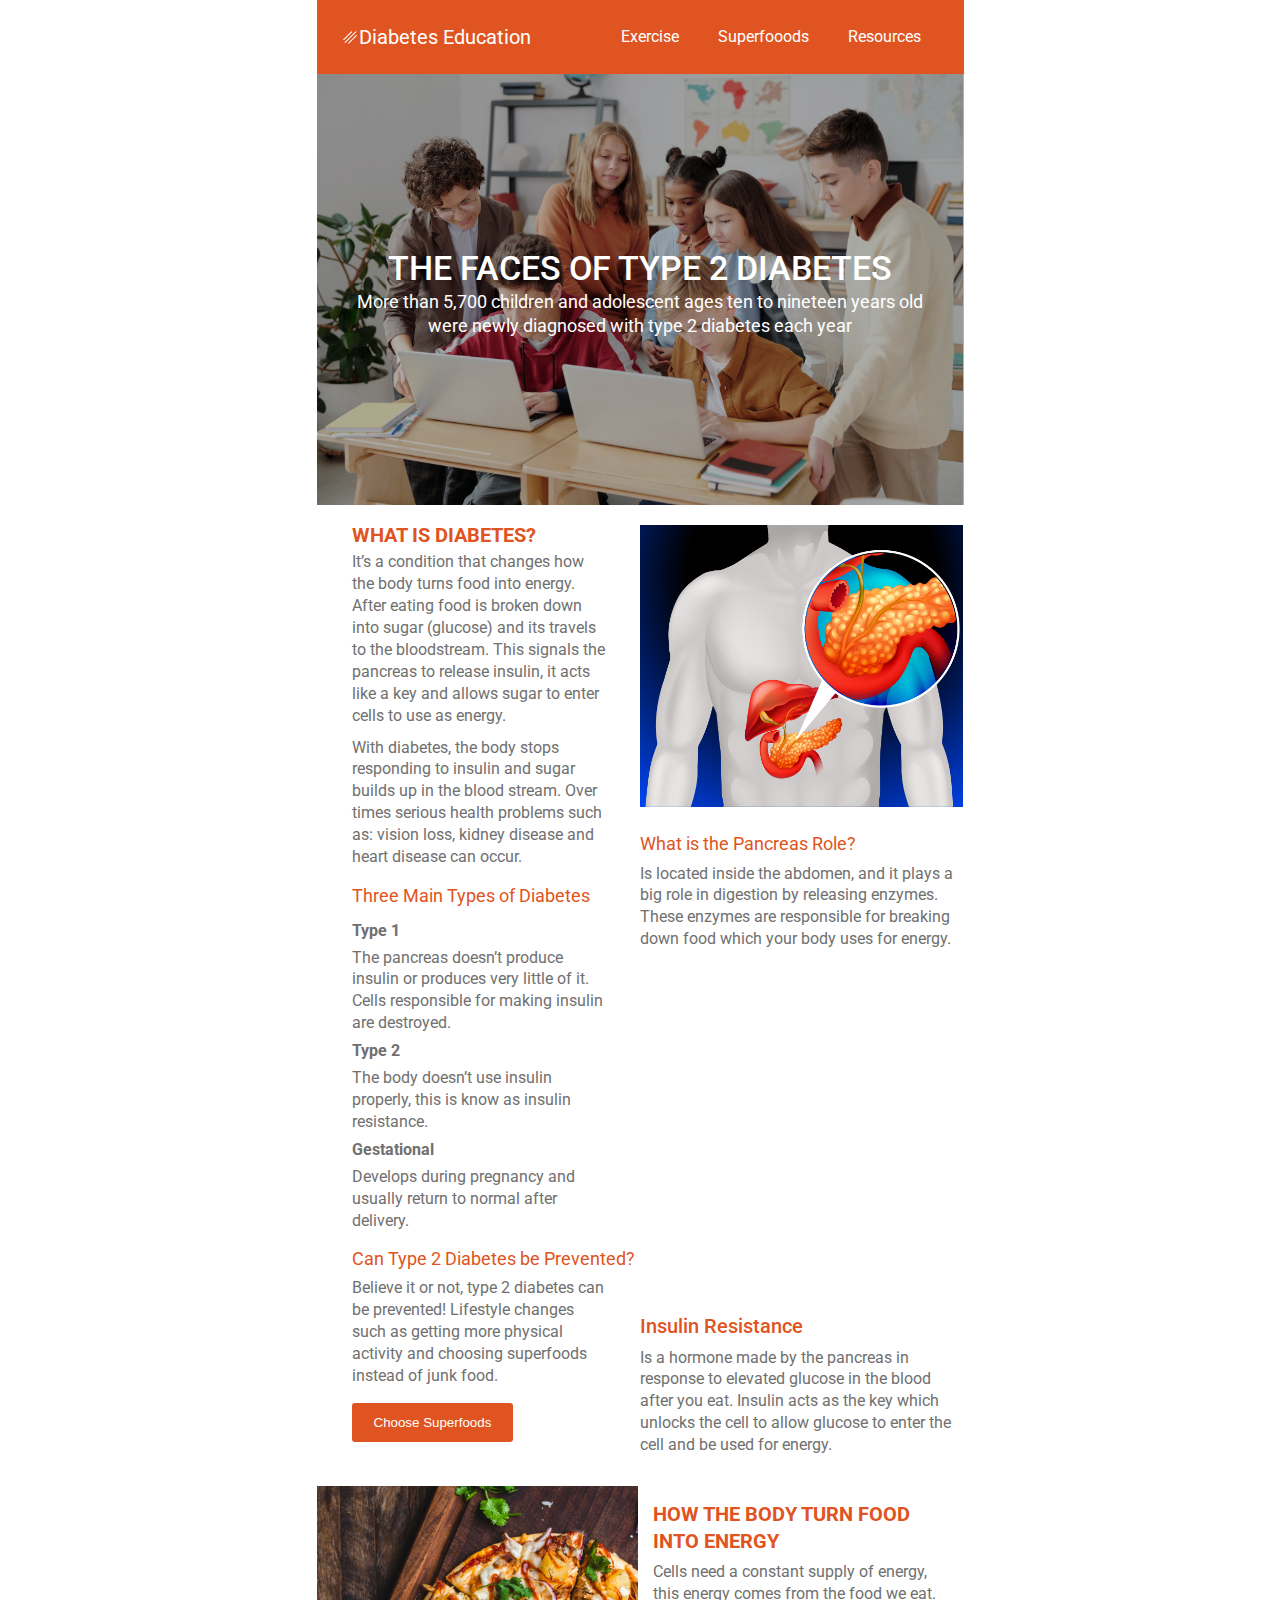
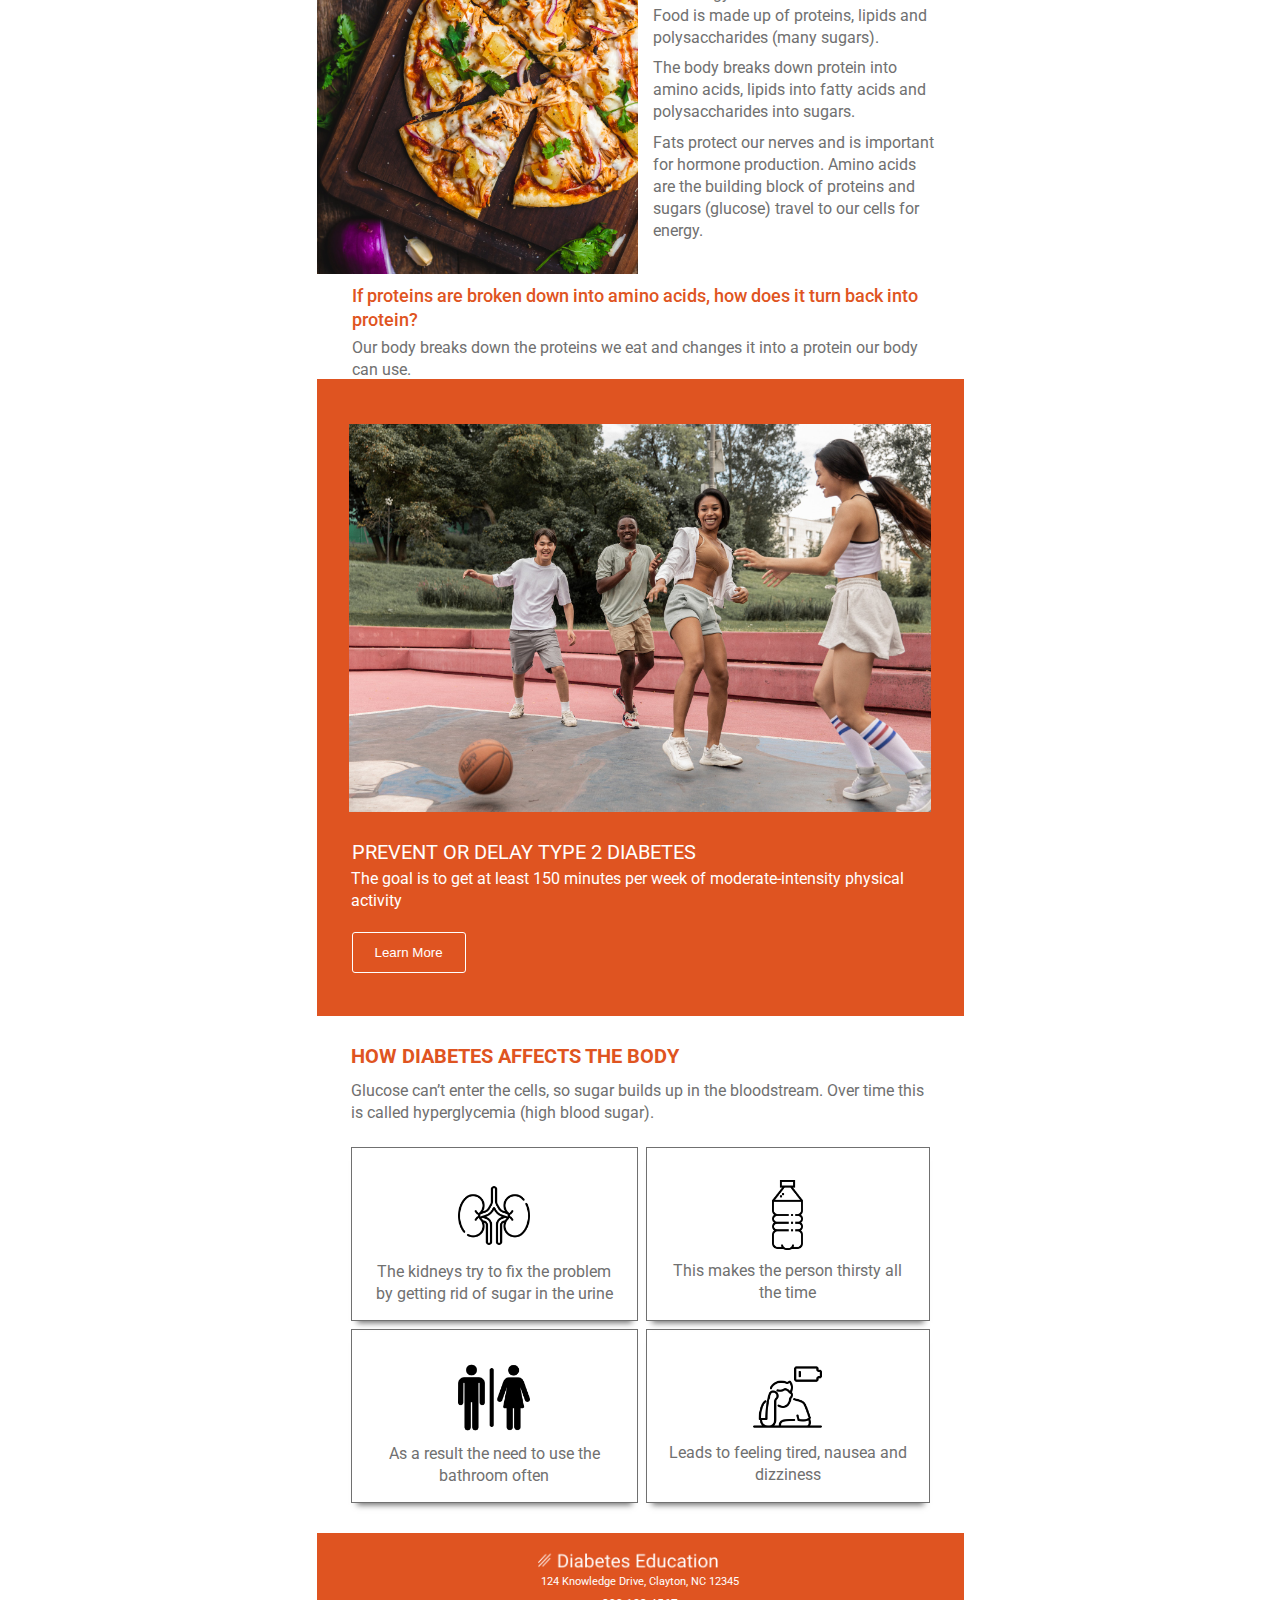
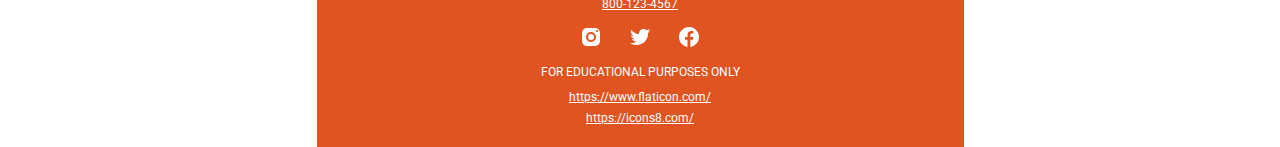
<file: index.html>
<!DOCTYPE html>
<html lang="en">

<head>
    <meta charset="UTF-8">
    <meta http-equiv="X-UA-Compatible" content="IE=edge">
    <meta name="viewport" content="width=device-width, initial-scale=1.0">
    <title>Diabetes Education</title>
    <link rel="preconnect" href="https://fonts.googleapis.com">
    <link rel="preconnect" href="https://fonts.gstatic.com" crossorigin>
    <link href="https://fonts.googleapis.com/css2?family=Roboto:wght@400;500;700&display=swap" rel="stylesheet">

    <link rel="stylesheet" href="style.css">
</head>

<body>
    <a href="#main" id="skipToMainContent">Skip to main content link</a>
    <div id="wrapper">
        <header>
            <div id="brandWrapper">
                <span class="logoShape"></span>
                <a id="logo" href="index.html">Diabetes Education</a>
            </div>


            <input type="checkbox" name="checkbox" id="checkbox">
            <nav>
                <ul>
                    <li><a href="exercise.html">Exercise</a></li>
                    <li><a href="superfoods.html">Superfooods</a></li>
                    <li><a href="resources.html">Resources</a></li>
                </ul>
            </nav>


            <div id="hamburgerWrapper">
                <span class="hamburger"></span>
            </div>
        </header>

        <main id="main">
            <div class="overlay"></div>
            <h1>The faces of type 2 diabetes</h1>
            <p>More than 5,700 children and adolescent ages ten to nineteen years old were newly diagnosed with type 2
                diabetes
                each year</p>

            <picture>
                <source media="(min-width: 631px)" srcset="images/pexels-max-fischer-large.jpg">
                <source media="(min-width: 410px)" srcset="images/pexels-max-fischer-small.jpg">
                <img src="images/pexels-max-fischer-small.jpg" alt="">
            </picture>


        </main>

        <section id="whatIsDiabetes">
            <h2>What is Diabetes?</h2>
            <p>It’s a condition that changes how the body turns food into energy. After eating food is broken down into
                sugar (glucose) and its travels to the bloodstream. This signals the pancreas to release insulin, it
                acts
                like a key and allows sugar to enter cells to use as energy. </p>
            <p>With diabetes, the body stops responding to insulin and sugar builds up in the blood stream. Over times
                serious health problems such as: vision loss, kidney disease and heart disease can occur.</p>

            <h3>Three Main Types of Diabetes</h3>
            <h4>Type 1</h4>
            <p>The pancreas doesn’t produce insulin or produces very little of it. Cells responsible for making insulin
                are
                destroyed.</p>

            <h4>Type 2</h4>
            <p>The body doesn’t use insulin properly, this is know as insulin resistance.</p>

            <h4>Gestational</h4>
            <p>Develops during pregnancy and usually return to normal after delivery.</p>

            <h3>Can Type 2 Diabetes be Prevented?</h3>
            <p>Believe it or not, type 2 diabetes can be prevented! Lifestyle changes such as getting more physical
                activity and choosing superfoods instead of junk food.</p>
            <button>Choose Superfoods</button>

        </section>

        <section id="foodIntoEnergy">
            <img src="images/chad-montano-MqT0asuoIcU-unsplash.jpg" alt="">
            <div>
                <h3>How the Body Turn Food Into Energy</h3>
                <p>Cells need a constant supply of energy, this energy comes from the food we eat. Food is made up of
                    proteins,
                    lipids and polysaccharides (many sugars). </p>
                <p>The body breaks down protein into amino acids, lipids into fatty acids and polysaccharides into
                    sugars.</p>
                <p>
                    Fats
                    protect our nerves and is important for hormone production. Amino acids are the building block of
                    proteins
                    and sugars (glucose) travel to our cells for energy.
                </p>
            </div>
            <div id="brokenDownProteins">
                <h4>If proteins are broken down into amino acids, how does it turn back into protein?</h4>
                <p>Our body breaks down the proteins we eat and changes it into a protein our body can use. </p>
            </div>
        </section>

        <section id="pancreas">
            <img src="images/5361142_33169.jpg" alt="">
            <h3>What is the Pancreas Role?</h3>
            <p>Is located inside the abdomen, and it plays a big role in digestion by releasing enzymes. These enzymes
                are
                responsible for breaking down food which your body uses for energy.</p>
        </section>

        <section id="insulinResistance">
            <div>
                <iframe width="560" height="315" src="https://www.youtube.com/embed/PKb5n8V8dro"
                    title="YouTube video player"
                    allow="accelerometer; autoplay; clipboard-write; encrypted-media; gyroscope; picture-in-picture; web-share"
                    allowfullscreen></iframe>
            </div>
            <h3>Insulin Resistance</h3>
            <p>Is a hormone made by the pancreas in response to elevated glucose in the blood after you eat. Insulin
                acts as
                the key which unlocks the cell to allow glucose to enter the cell and be used for energy. </p>
        </section>

        <section id="effectsOfDiabetes">

            <h2>How Diabetes affects the body</h2>
            <p>Glucose can’t enter the cells, so sugar builds up in the bloodstream. Over time this is called
                hyperglycemia
                (high blood sugar).</p>

            <div class="icon kidney">
                <img src="images/kidneys.png" alt="">

                <p>The kidneys try to fix the problem by getting rid of sugar in the urine </p>
            </div>
            <div class="icon thirsty">
                <img src="images/water.png" alt="">
                <p>This makes the person thirsty all the time</p>
            </div>
            <div class="icon bathroomFrequency">
                <img src="images/toilet.png" alt="">
                <p>As a result the need to use the bathroom often </p>
            </div>
            <div class="icon feelingTired">
                <img src="images/fatigue.png" alt="">
                <p>Leads to feeling tired, nausea and dizziness </p>
            </div>
        </section>

        <section id="preventDiabetes">
            <img src="images/pexels-monstera-5384617.jpg" alt="">
            <h2>Prevent or delay type 2 diabetes</h2>
            <p>The goal is to get at least 150 minutes per week of moderate-intensity physical activity</p>
            <button>Learn More</button>
        </section>

        <footer>
            <img id="logoComponent" src="images/DiabetesEducationLogo.png" alt="">
            <address>
                124 Knowledge Drive, Clayton, NC 12345
            </address>
            <a id="contactUs" href="tel:800-123-4567">800-123-4567</a>
            <div id="socialMedia">
                <img class="social" src="images/icons8-instagram.svg" alt="">
                <img class="social" src="images/icons8-twitter.svg" alt="">
                <img class="social" src="images/icons8-facebook.svg" alt="">
            </div>
            <p class="eduPurposeOnly">For educational purposes only </p>
            <div>
                <a class="iconCredits" href="https://www.flaticon.com/">https://www.flaticon.com/</a>
                <a class="iconCredits" href="https://icons8.com/">https://icons8.com/</a>
            </div>
        </footer>
    </div>

</body>

</html>
</file>
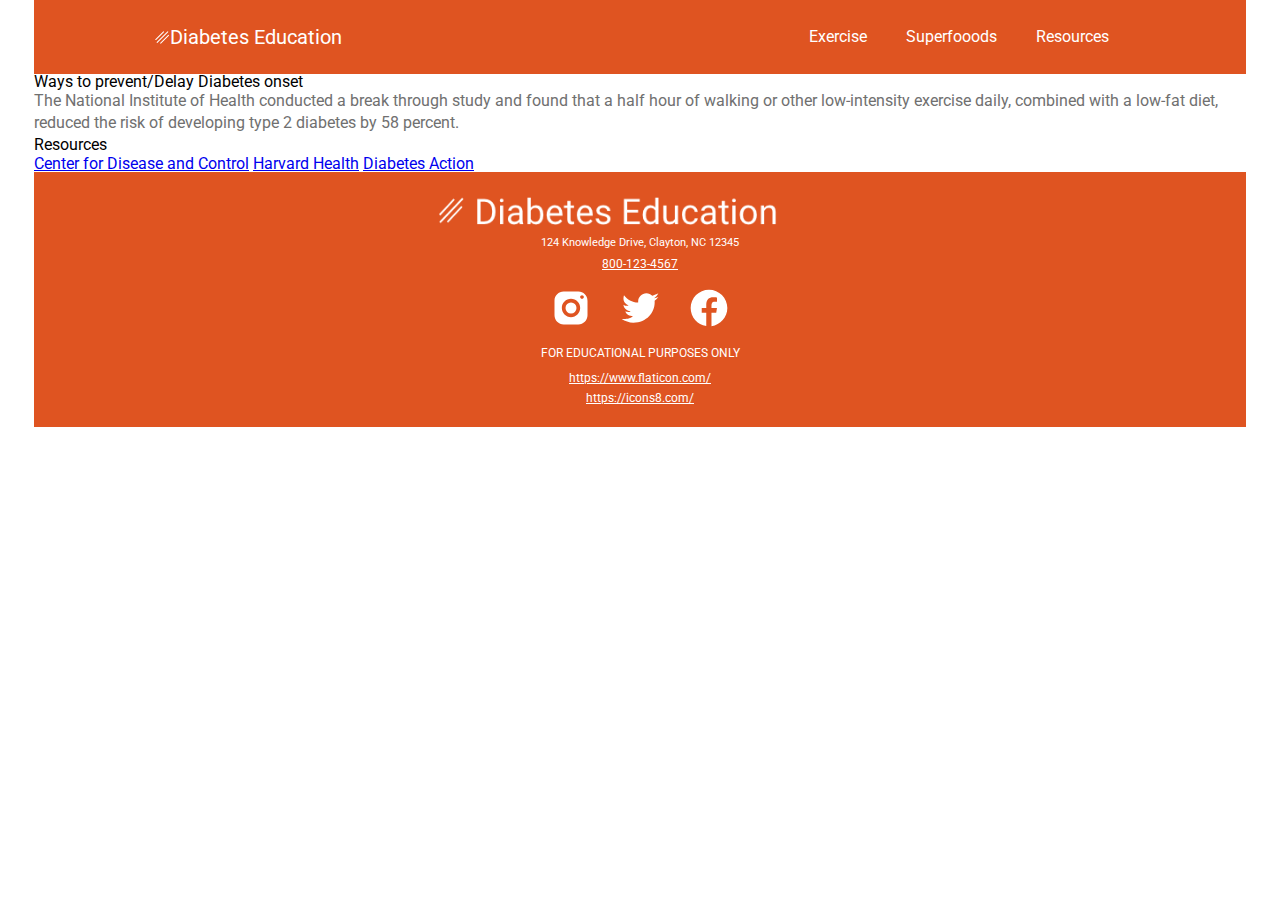
<file: exercise.html>
<!DOCTYPE html>
<html lang="en">

<head>
    <meta charset="UTF-8">
    <meta http-equiv="X-UA-Compatible" content="IE=edge">
    <meta name="viewport" content="width=device-width, initial-scale=1.0">
    <title>Diabetes Education</title>
    <link rel="preconnect" href="https://fonts.googleapis.com">
    <link rel="preconnect" href="https://fonts.gstatic.com" crossorigin>
    <link href="https://fonts.googleapis.com/css2?family=Roboto:wght@400;500;700&display=swap" rel="stylesheet">

    <link rel="stylesheet" href="style.css">
</head>

<body>
    <a href="#main" id="skipToMainContent">Skip to main content link</a>
    <div id="exerciseContainer">
        <header>
            <div id="brandWrapper">
                <span class="logoShape"></span>
                <a id="logo" href="index.html">Diabetes Education</a>
            </div>

            <input type="checkbox" name="checkbox" id="checkbox">

            <nav>
                <ul>
                    <li><a href="exercise.html">Exercise</a></li>
                    <li><a href="superfoods.html">Superfooods</a></li>
                    <li><a href="exercise.html">Resources</a></li>
                </ul>
            </nav>

            <div id="hamburgerWrapper">
                <span class="hamburger"></span>
            </div>
        </header>

        <section>
            <h2>Ways to prevent/Delay Diabetes onset</h2>
            <p>The National Institute of Health conducted a break through study and found that a half hour of walking or
                other low-intensity exercise daily, combined with a low-fat diet, reduced the risk of developing type 2
                diabetes by 58 percent.</p>

        </section>
        <section>
            <h3>Resources</h3>
            <a href="https://www.cdc.gov/diabetes/managing/active.html">Center for Disease and Control</a>
            <a href="https://www.health.harvard.edu/staying-healthy/the-importance-of-exercise-when-you-have-diabetes">Harvard
                Health</a>
            <a href="https://diabetesaction.org/article-exercise">Diabetes Action</a>
        </section>




        <footer>
            <img id="logoComponent" src="images/DiabetesEducationLogo.png" alt="">
            <address>
                124 Knowledge Drive, Clayton, NC 12345
            </address>
            <a id="contactUs" href="tel:800-123-4567">800-123-4567</a>
            <div id="socialMedia">
                <img class="social" src="images/icons8-instagram.svg" alt="">
                <img class="social" src="images/icons8-twitter.svg" alt="">
                <img class="social" src="images/icons8-facebook.svg" alt="">
            </div>
            <p class="eduPurposeOnly">For educational purposes only </p>
            <div>
                <a class="iconCredits" href="https://www.flaticon.com/">https://www.flaticon.com/</a>
                <a class="iconCredits" href="https://icons8.com/">https://icons8.com/</a>
            </div>
        </footer>
    </div>

</body>

</html>
</file>
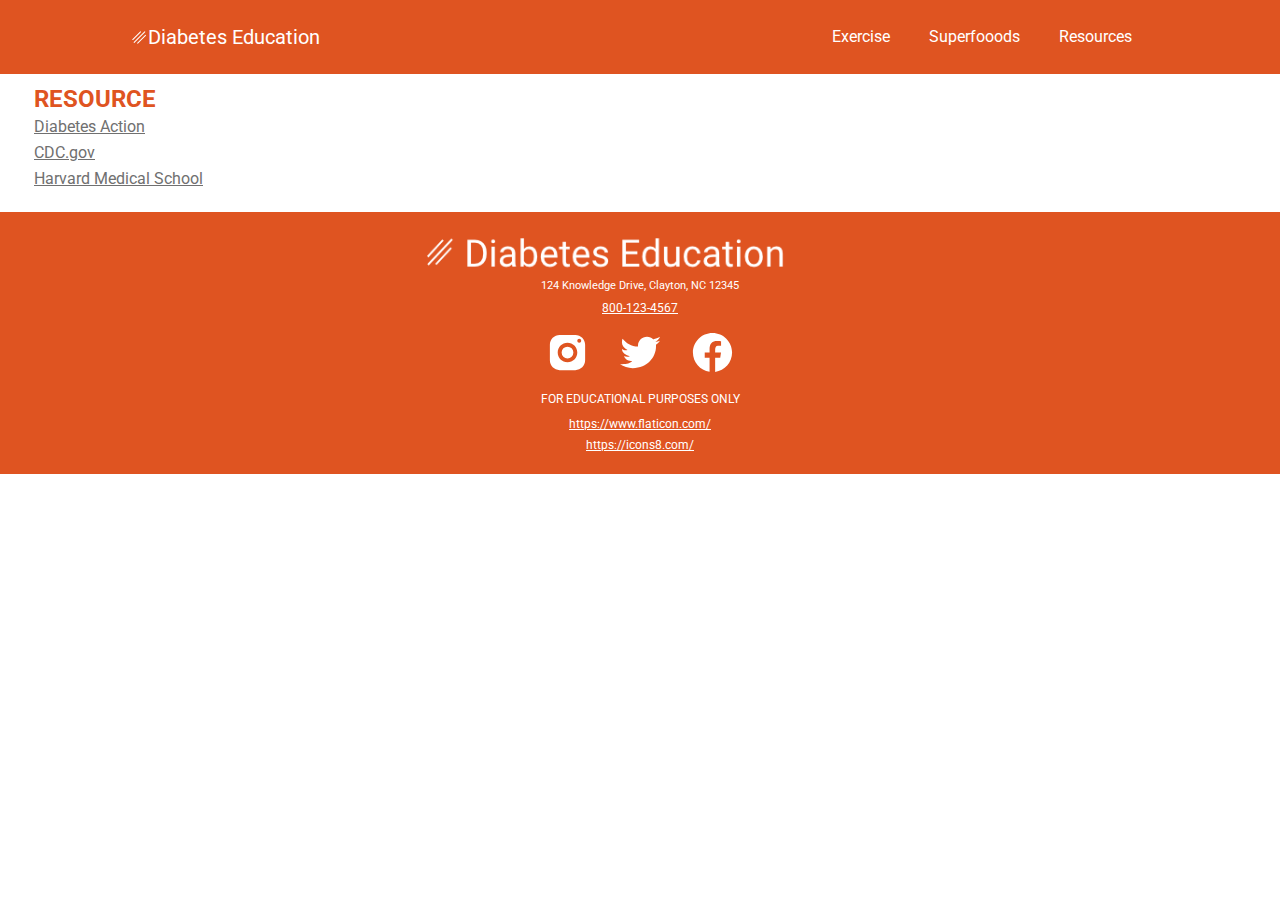
<file: resources.html>
<!DOCTYPE html>
<html lang="en">

<head>
    <meta charset="UTF-8">
    <meta http-equiv="X-UA-Compatible" content="IE=edge">
    <meta name="viewport" content="width=device-width, initial-scale=1.0">
    <title>Diabetes Education</title>
    <link rel="preconnect" href="https://fonts.googleapis.com">
    <link rel="preconnect" href="https://fonts.gstatic.com" crossorigin>
    <link href="https://fonts.googleapis.com/css2?family=Roboto:wght@400;500;700&display=swap" rel="stylesheet">

    <link rel="stylesheet" href="style.css">
</head>

<body>
    <a href="#main" id="skipToMainContent">Skip to main content link</a>

    <header>
        <div id="brandWrapper">
            <span class="logoShape"></span>
            <a id="logo" href="index.html">Diabetes Education</a>
        </div>

        <input type="checkbox" name="checkbox" id="checkbox">

        <nav>
            <ul>
                <li><a href="exercise.html">Exercise</a></li>
                <li><a href="superfoods.html">Superfooods</a></li>
                <li><a href="resources.html">Resources</a></li>
            </ul>
        </nav>

        <div id="hamburgerWrapper">
            <span class="hamburger"></span>
        </div>
    </header>

    <div id="resourcesWrapper">

        <section id="resourceLinks">
            <h2>Resource</h2>
            <a target="_blank" href="https://diabetesaction.org/article-exercise">Diabetes Action</a>
            <a target="_blank" href="https://www.cdc.gov/diabetes/managing/active.html">CDC.gov</a>
            <a target="_blank"
                href="https://www.health.harvard.edu/staying-healthy/the-importance-of-exercise-when-you-have-diabetes">Harvard
                Medical School</a>

        </section>
    </div>


    <footer>
        <img id="logoComponent" src="images/DiabetesEducationLogo.png" alt="">
        <address>
            124 Knowledge Drive, Clayton, NC 12345
        </address>
        <a id="contactUs" href="tel:800-123-4567">800-123-4567</a>
        <div id="socialMedia">
            <img class="social" src="images/icons8-instagram.svg" alt="">
            <img class="social" src="images/icons8-twitter.svg" alt="">
            <img class="social" src="images/icons8-facebook.svg" alt="">
        </div>
        <p class="eduPurposeOnly">For educational purposes only </p>
        <div>
            <a class="iconCredits" href="https://www.flaticon.com/">https://www.flaticon.com/</a>
            <a class="iconCredits" href="https://icons8.com/">https://icons8.com/</a>
        </div>
    </footer>

</body>

</html>
</file>
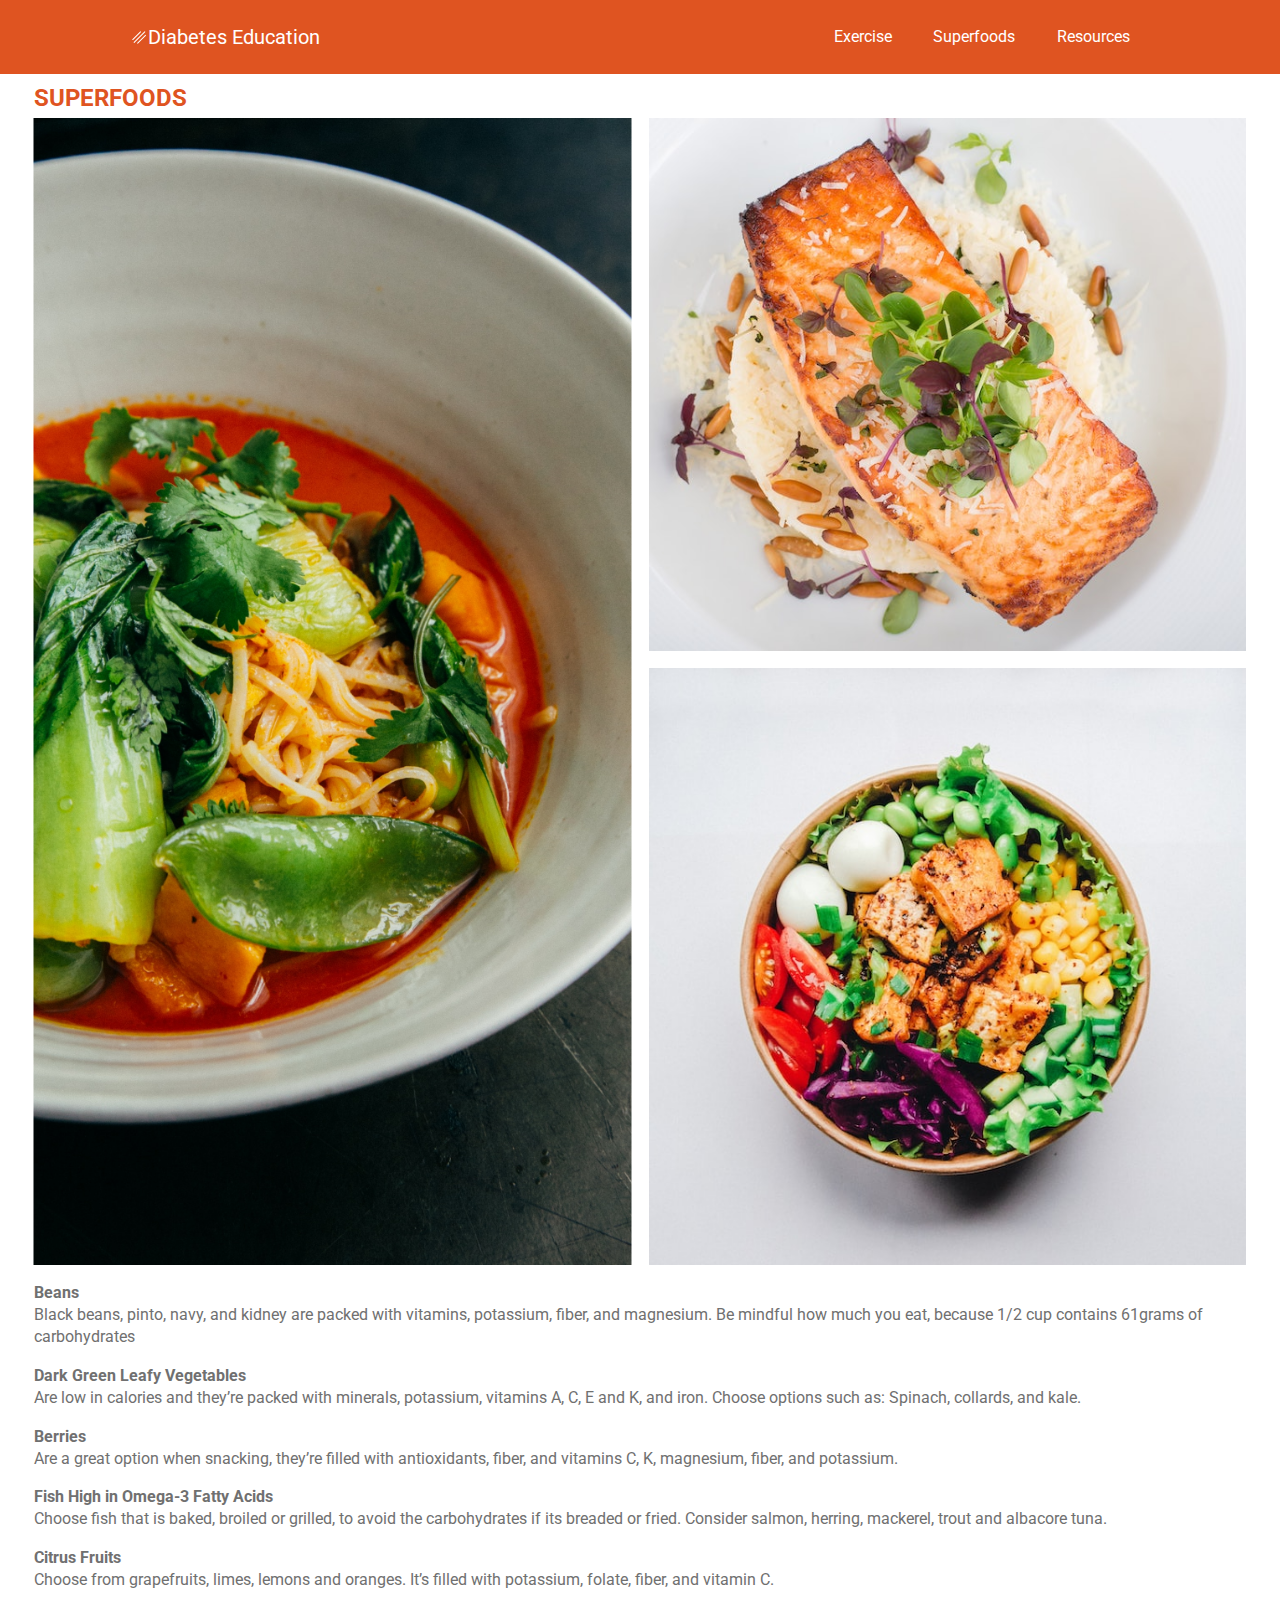
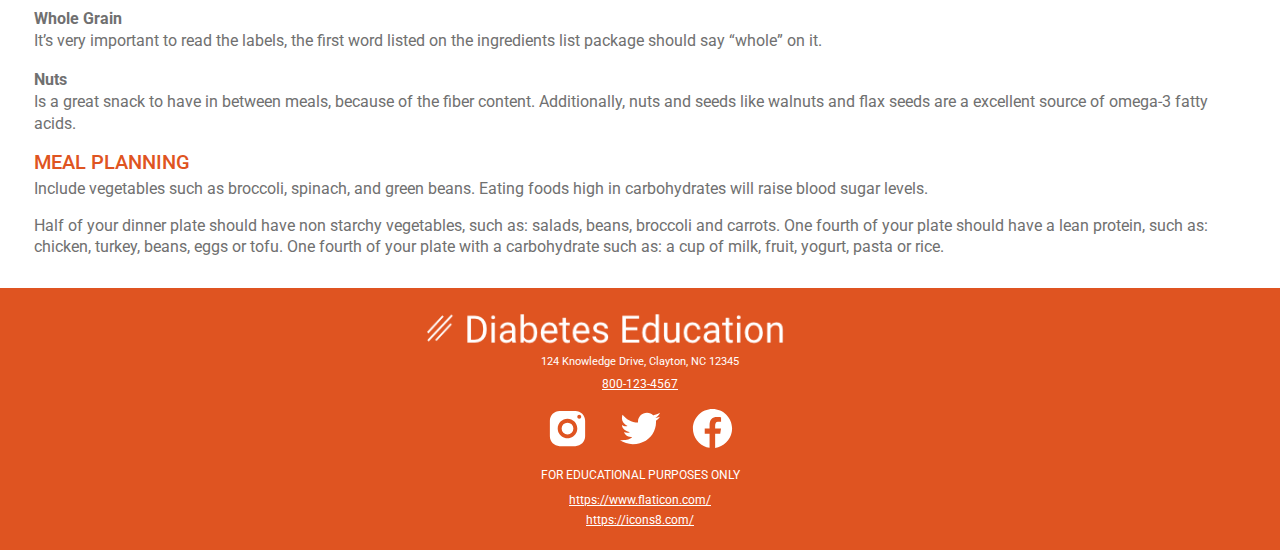
<file: superfoods.html>
<!DOCTYPE html>
<html lang="en">

<head>
    <meta charset="UTF-8">
    <meta http-equiv="X-UA-Compatible" content="IE=edge">
    <meta name="viewport" content="width=device-width, initial-scale=1.0">
    <title>Diabetes Education</title>
    <link rel="preconnect" href="https://fonts.googleapis.com">
    <link rel="preconnect" href="https://fonts.gstatic.com" crossorigin>
    <link href="https://fonts.googleapis.com/css2?family=Roboto:wght@400;500;700&display=swap" rel="stylesheet">

    <link rel="stylesheet" href="style.css">
</head>

<body>
    <a href="#main" id="skipToMainContent">Skip to main content link</a>

    <header>
        <div id="brandWrapper">
            <span class="logoShape"></span>
            <a id="logo" href="index.html">Diabetes Education</a>
        </div>

        <input type="checkbox" name="checkbox" id="checkbox">

        <nav>
            <ul>
                <li><a href="exercise.html">Exercise</a></li>
                <li><a href="superfoods.html">Superfoods</a></li>
                <li><a href="resources.html">Resources</a></li>
            </ul>
        </nav>

        <div id="hamburgerWrapper">
            <span class="hamburger"></span>
        </div>
    </header>

    <div id="superfoodsContainer">
        <section id="superfoods">
            <h1>Superfoods</h1>
            <div id="superfoodsImages">
                <div id="tomatoBasedSoup"><img src="images/charlesdeluvio-wrfO9SWykdE-unsplash.jpg" alt=""></div>
                <div id="salmon"><img src="images/pexels-shameel-mukkath-5175572.jpg" alt=""></div>
                <div id="salad"><img src="images/anh-nguyen-kcA-c3f_3FE-unsplash.jpg" alt=""></div>
            </div>

            <h4>Beans</h4>
            <p>Black beans, pinto, navy, and kidney are packed with vitamins, potassium, fiber, and magnesium. Be
                mindful how much you eat, because 1/2 cup contains 61grams of carbohydrates</p>

            <h4>Dark Green Leafy Vegetables</h4>
            <p>Are low in calories and they’re packed with minerals, potassium, vitamins A, C, E and K, and iron. Choose
                options such as: Spinach, collards, and kale.</p>

            <h4>Berries</h4>
            <p>Are a great option when snacking, they’re filled with antioxidants, fiber, and vitamins C, K, magnesium,
                fiber, and potassium.</p>

            <h4>Fish High in Omega-3 Fatty Acids</h4>
            <p>Choose fish that is baked, broiled or grilled, to avoid the carbohydrates if its breaded or fried.
                Consider salmon, herring, mackerel, trout and albacore tuna.</p>

            <h4>Citrus Fruits</h4>
            <p>Choose from grapefruits, limes, lemons and oranges. It’s filled with potassium, folate, fiber, and
                vitamin C.</p>

            <h4>Whole Grain</h4>
            <p>It’s very important to read the labels, the first word listed on the ingredients list package should say
                “whole” on it. </p>

            <h4>Nuts</h4>
            <p>Is a great snack to have in between meals, because of the fiber content. Additionally, nuts and seeds
                like walnuts and flax seeds are a excellent source of omega-3 fatty acids.</p>

        </section>

        <section id="mealPlanning">
            <h2>Meal planning</h2>
            <p>Include vegetables such as broccoli, spinach, and green beans. Eating foods high in carbohydrates will
                raise blood sugar levels. </p>

            <p>Half of your dinner plate should have non starchy vegetables, such as: salads, beans, broccoli and
                carrots. One fourth of your plate should have a lean protein, such as: chicken, turkey, beans, eggs or
                tofu. One fourth of your plate with a carbohydrate such as: a cup of milk, fruit, yogurt, pasta or rice.
            </p>
        </section>

    </div>
    <footer>
        <img id="logoComponent" src="images/DiabetesEducationLogo.png" alt="">
        <address>
            124 Knowledge Drive, Clayton, NC 12345
        </address>
        <a id="contactUs" href="tel:800-123-4567">800-123-4567</a>
        <div id="socialMedia">
            <img class="social" src="images/icons8-instagram.svg" alt="">
            <img class="social" src="images/icons8-twitter.svg" alt="">
            <img class="social" src="images/icons8-facebook.svg" alt="">
        </div>
        <p class="eduPurposeOnly">For educational purposes only </p>
        <div>
            <a class="iconCredits" href="https://www.flaticon.com/">https://www.flaticon.com/</a>
            <a class="iconCredits" href="https://icons8.com/">https://icons8.com/</a>
        </div>
    </footer>


</body>

</html>
</file>
<file: style.css>
/* http://meyerweb.com/eric/tools/css/reset/ 
   v2.0 | 20110126
   License: none (public domain)
*/

html, body, div, span, applet, object, iframe,
h1, h2, h3, h4, h5, h6, p, blockquote, pre,
a, abbr, acronym, address, big, cite, code,
del, dfn, em, img, ins, kbd, q, s, samp,
small, strike, strong, sub, sup, tt, var,
b, u, i, center,
dl, dt, dd, ol, ul, li,
fieldset, form, label, legend,
table, caption, tbody, tfoot, thead, tr, th, td,
article, aside, canvas, details, embed, 
figure, figcaption, footer, header, hgroup, 
menu, nav, output, ruby, section, summary,
time, mark, audio, video {
	margin: 0;
	padding: 0;
	border: 0;
	font-size: 100%;
	font: inherit;
	vertical-align: baseline;
}
/* HTML5 display-role reset for older browsers */
article, aside, details, figcaption, figure, 
footer, header, hgroup, menu, nav, section {
	display: block;
}
body {
	line-height: 1;
}
ol, ul {
	list-style: none;
}
blockquote, q {
	quotes: none;
}
blockquote:before, blockquote:after,
q:before, q:after {
	content: '';
	content: none;
}
table {
	border-collapse: collapse;
	border-spacing: 0;
}
/* End CSS RESET */


:root{
--grey:#707070;
--orange:#DF5421;
}

body{
font-family: 'Roboto', sans-serif;
}

p{
    line-height: 1.37;
    color: var(--grey);
}
h3, h4{
    line-height: 1.37;
}
#skipToMainContent{
  position: absolute;
  left: -9999px;
  z-index: 999;
  padding: 1em;
  background-color: black;
  color: white;
  opacity: 0
}
#skipToMainContent:focus{
  left: 50%;
  transform: translateX(-50%);
  opacity: 1;
}
#wrapper{
    /* max-width: 1280px; Desktop Display*/
    max-width: 647px;
    min-width: 430px;
    margin: 0 auto;
    
}
header{
    background-color:var(--orange);
    height: 74px;
    display: flex;
    justify-content: space-around;
}
#brandWrapper{
    display: flex;
    align-items: center;
}

.logoShape{
    background: #fff;
    height: 16px;
    position: relative;
    width: .75px;
    margin-right: 8px;
    transform: rotate(45deg);
    border-radius: 15px;
    cursor: pointer;
    z-index: 2000;
}
.logoShape::before{
    background: #fff;
    content: "";
    height: 12px;
    position: absolute;
    top: 2.5px;
    right: 3px;
    width: .75px;
    margin-bottom: 2.5px;
    border-radius: 15px;
}
.logoShape::after{
    background: #fff;
    content: "";
    height: 12px;
    position: absolute;
    top: 2px;
    left: 3px;
    width: .75px;
    margin-bottom: 2.5px;
    border-radius: 15px;
}
#logo{
    font-size: 1.25rem;
    color: #fff;
    text-decoration: none;
}
[type="checkbox"]{
    width: 30px;
    opacity: 0;
    position: relative;
    /* top: 2px; */
    /* left: 65px; */
    left: 20%;
    padding: 4px 6px;
}

nav{
    background-color: #fff;
    display: none;
    position: absolute;
    top: 74px;
    text-align: center;
    width: 100vw;
    z-index: 3000;
}

nav li{
    text-decoration: none;
    padding: 20px 0;
    border-bottom: 1px solid var(--grey);
}

nav li:last-child{
    padding-bottom: 25px;
}

nav li a{
    text-decoration: none;
    width: 100%;
    color: var(--orange);  
}

#checkbox:checked ~ nav{
    transform: translateY(0%);
    max-height: 290px;
    background-color: #fff;
    display: block;
}
#checkbox:checked ~ nav a{
    visibility: visible;
}

#hamburgerWrapper{
    display: flex;
    flex-direction: column;
    justify-content: center;
    cursor: pointer;
    padding: 6px;
  

}
.hamburger{
    background-color: #fff;
    position: relative;
    width: 1.5px;
    height: 20px;
    /* margin-right: 8px; */
    transform: rotate(90deg);
    border-radius: 15px;
    left: 20%;
}
.hamburger:before{
    content: '';
    width: 1.5px;
    height: 20px;
    border-radius: 15px;
    position: absolute;
    right: 5px;
    background-color: #fff;
}
.hamburger:after{
    content: '';
    width: 1.5px;
    height: 20px;
    border-radius: 15px;
    position: absolute;
    left: 5px;
    background-color: #fff;
}

h1{
    font-size: 1.53rem;
    text-transform: uppercase;
    text-align: center;
    color: var(--orange);
    font-weight: 500;
    padding: 12px 0 6px;
}

main p{
    text-align: center;
    padding: 0 35px; 
}

main img{
    display: block;
    max-width: 100%;
    padding: 12px 0 15px;
}

#whatIsDiabetes h2{
    font-size: 1.25rem;
    font-weight: 700;
    text-transform: uppercase;
    color: var(--orange);
    margin-left: 35px;
    padding-bottom: 6px;
}
#whatIsDiabetes h3{
    font-size: 1.125rem;
    margin-left: 35px;
    color: var(--orange);
    padding: 16px 0 5px;
}
#whatIsDiabetes h4{
    margin-left: 35px;
    padding: 6px 0 5px 0;
    font-weight: 700;
    color: var(--grey);
}
#whatIsDiabetes p{
    color: var(--grey);
    padding: 0 35px;
}
#whatIsDiabetes p:nth-child(2){
    margin-bottom: 10px;
}
#whatIsDiabetes button{
    background-color: var(--orange);
    border: none;
    border-radius: 3px;
    padding: 12px 22px;
    color: #fff;
    margin: 16px 0 30px 35px;
}

#foodIntoEnergy img{
    display: block;
    max-width: 100%;
    height: auto;
    transform: scaleX(-1);
}
#foodIntoEnergy h3{
    color: var(--orange);
    font-size: 1.25rem;
    text-transform: uppercase;
    font-weight: 700;
    margin: 15px 10px 6px 35px;
}

#foodIntoEnergy p{
    padding: 0 35px;
    margin-bottom: 9px;
}
#foodIntoEnergy h4{
    color: var(--orange);
    margin: 0 35px 9px;
    font-weight: 500;
    padding-top: 10px;
}

#pancreas img{
    display: block;
    max-width: 100%;
    margin: 40px 0 15px;
}
#pancreas h3{
    color: var(--orange);
    font-size: 1.125rem;
    margin-left: 35px;
}
#pancreas p{
    margin: 6px 0 40px;
    padding: 0 35px;
}

iframe{
    width: 100%;
    margin: 0 auto 15px;
}

#insulinResistance h3{
    color: var(--orange);
    font-size: 1.25rem;
    font-weight: 500;
    margin: 0 0 6px 35px;
}
#insulinResistance p{
    margin: 6px 0 30px;
    padding: 0 35px;
}

#preventDiabetes img{
    max-width: 100%;
    margin-bottom: 15px;
}
#preventDiabetes h2{
    font-size: 1.25rem;
    text-transform: uppercase;
    color: var(--orange);
    margin: 0 0 6px 35px;
}
#preventDiabetes p{
   padding: 0 34px;
   margin-bottom: 20px;
}

#preventDiabetes button{
    background-color: var(--orange);
    border: none;
    border-radius: 3px;
    padding: 12px 22px;
    color: #fff;
    margin: 0 0 43px 35px;
}

#effectsOfDiabetes{
    display: grid;
    grid-template-columns: repeat(2, auto);
    grid-template-rows: repeat(4, auto);
    margin: 0 34px 30px ;
    gap: 8px;  
}
#effectsOfDiabetes h2{
    color: var(--orange);
    font-size: 1.25rem;
    text-transform: uppercase;
    font-weight: 700;
    margin-bottom: 6px;
    grid-column: 1/-1;
    grid-row: 1/2;
    align-self: start;
}
#effectsOfDiabetes p{
    margin: 0 auto 15px;
    grid-column: 1/-1;
    grid-row: 2/3;
}
.icon{
    border: .8px solid var(--grey);
    box-shadow: 0 8px 6px -6px var(--grey); 
}

.icon img{
    max-width: 25%;
    display: block;
    margin: 32px auto 10px;
    
}
.icon p{
    padding: 0 20px;
    text-align: center;
}

.kidney{
    grid-column: 1/2;
    grid-row: 3/4;
}
.thirsty{
    grid-column: 2/-1;
    grid-row: 3/4;
}
.bathroomFrequency{
    grid-column: 1/2;
    grid-row:4/-1;
}
.feelingTired{
    grid-column: 2/-1;
    grid-row:4/-1;
}
footer{
    background-color: var(--orange);
    text-align: center;
    padding-bottom: 15px;
}
#logoComponent{
    padding: 15px 0 5px 22px;
}
footer img{
    width: 35%;
    display: block;
    margin: 0 auto;
}
address{
    color: #fff;
    font-size: 0.67rem;
    margin-bottom: 5px;
}

#contactUs{
    color: #fff;
    font-size:0.77rem;
    display: inline-block;
    margin: 5px 0 15px;
}
.eduPurposeOnly{
    color: #fff;
    font-size: 0.77rem;
    text-transform: uppercase;
    padding: 15px 0 10px;
}
.iconCredits{
    display: block;
    color: #fff;
    font-size:0.77rem;
    padding-bottom: 8px;
}

#socialMedia{
    display: flex;
    margin: 0 auto;
    justify-content: center;
    column-gap: 25px;
    max-width: 15%;
   
}
/**************************/
/****SUPERFOODS SECTION ***/
/**************************/
#superfoodsContainer{
   margin: 0 34px;
}
#superfoods h1{
    font-size: 1.53rem;
    text-transform: uppercase;
    color: var(--orange);
    font-weight: 700;
    padding: 12px 0 8px;
    text-align: left;
}
#superfoods h4{
    font-weight: 700;
    color: var(--grey);
}
#superfoods p {
    margin-bottom: 17px;
}
#superfoodsImages{
    display: grid;
    grid-template-columns: auto auto;
    grid-template-rows: auto auto;
    gap: 17px;
    justify-items: center;
    align-items: center;
    margin-bottom: 17px;
}
#superfoodsImages img{
    width: 100%;
    height: 100%;
    object-fit: cover;
    overflow: hidden;
    display: block;
}
#tomatoBasedSoup{
    width: 100%;
    height: 100%;
    grid-column: 1/2;
    grid-row: 1/-1;
    transform: scaleX(-1);
}
#tomatoBasedSoup img{
    min-height: 293px;
    max-height: 100%;
}
#salmon{
    grid-column: 2/-1;
    grid-row: 1/2;
}
#salad{
    grid-column: 2/-1;
    grid-row: 2/-1;
}
#mealPlanning{
    padding-bottom: 15px;
}
#mealPlanning h1{
    font-weight: 1.53;
    text-transform: uppercase;
    color: var(--orange);
    font-weight: 700;
    margin: 17px 0 7px;  
}
#mealPlanning h2{
    color: var(--orange);
    font-size: 1.25rem;
    text-transform: uppercase;
    font-weight: 500;
    padding-bottom: 6px;
}
#mealPlanning > p{
    margin-bottom: 15px;
}

/**************************/
/**** EXERCISE SECTION ***/
/**************************/

#exerciseContainer{
   margin: 0 34px 30px; 
}
#exercise h1{
    font-size: 1.53rem;
    color: var(--orange);
    text-transform: uppercase;
    font-weight: 700;
    padding: 13px 0 9px;
    text-align: left;
}
#exercise img{
    max-width: 100%;
    margin-bottom: 20px;
}
#exercise h2{
    font-size: 1.25rem;
    color: var(--orange);
    text-transform: uppercase;
    padding: 13px 0 9px;
}

/**************************/
/**** RESOURCES SECTION ***/
/**************************/
#resourcesWrapper{
    margin: 0 34px;
}
#resourceLinks{
    margin-bottom: 15px;
}
#resourceLinks h2{
    font-size: 1.53rem;
    margin: 13px 0 8px;
    text-align: left;
    color: var(--orange);
    text-transform: uppercase;
    font-weight: 700;
    }
#resourceLinks a{
    color: var(--grey);
    display: block;
    padding-bottom: 10px;
}

/**************************/
/****** MEDIA QUERIES *****/
/**************************/

@media (min-width:600px){
    #brandWrapper{
        margin-left: 30px;
    }
    #hamburgerWrapper{
        display: none;
    }
    nav{
        display: block; 
        width: 378px;
        top: 0;
        background-color: transparent;
        position: static;
    }

    nav ul{
        display: flex;
        justify-content: space-evenly;
    }
    nav li{
        padding: 0;
        border-bottom: 0;
    }
    nav li:last-child{
        padding-bottom: 0;
    }
    nav li a{
        color: #fff; 
        cursor: pointer;
    }
   
    header{
        justify-content: space-around;
        align-items: center;
    }
   
    main{
        display: grid;
        grid-template-columns: 1fr 1fr;
        grid-template-rows: 1fr;
        margin-bottom: 20px;
    }
    main img{
        padding: 0 0 20px;
    }

    h1{
        font-size: 2.12rem;
        color: #fff;
        padding: 0;
        grid-column: 1/-1;
        grid-row: 1/-1;
        z-index: 1000;
        margin-top: 252.6px;
    }
    main p{
        color: #fff;
        font-size: 1.1rem;
        grid-column: 1/-1;
        grid-row: 1/-1;
        z-index: 100;
        margin-top: 291px;
    }
    picture{
        grid-column: 1/-1;
        grid-row: 1/-1;
    }
    picture img{
        padding: 0;
    }
    .overlay{
        background-color: rgba(0, 0, 0, 0.30);
        width: 100%;
        grid-column: 1/-1;
        grid-row: 1/-1;
        z-index: 99;
    }
    button{
        cursor: pointer;
    }

/**************************/
/*** SUPERFOODS SECTION ***/
/**************************/

#superfoods h1{
    margin-top: 0;
}

/**************************/
/*** EXERCISE SECTION ***/
/**************************/
#exercise h1{
    margin-top: 0;
}

}

@media (min-width:631px){
    #wrapper{
        display: grid;
        grid-template-columns: repeat(2, 1fr);
        grid-template-rows: repeat(8, auto);
    }
    header{
        grid-column: 1/-1;
        grid-row: 1/2;
    }
    h1{
        margin-top: 178px; 
    }
    main{
        grid-column: 1/-1;
        grid-row: 2/3;
        margin-bottom: 0;
        padding-bottom: 20px;
    }
    main p{
        margin-top: 216.4px;
    }
    #whatIsDiabetes{
        grid-column: 1/2;
        grid-row: 3/5;
    }
    
    #foodIntoEnergy{
        grid-column: 1/-1;
        grid-row: 5/6;

        display: grid;
        grid-template-columns: repeat(2, 1fr);
        grid-template-rows: auto 100px;
        gap: 5px;
    }
    #foodIntoEnergy h3{
        margin: 15px 10px 5px 10px;
    }
    #foodIntoEnergy h4{
       padding: 5px 10px;
       margin-left: 30px;
       font-size: 1.1rem;
    }
  
    #foodIntoEnergy p{
        padding: 0 25px 0 10px;
    }
    #brokenDownProteins{
        grid-column: 1/-1;
    }
    #brokenDownProteins p{
        margin: 0;
        padding-left: 35px;
    }
    #brokenDownProteins h4{
        margin: 0;
        padding-left: 35px;
    }
    #pancreas{
        grid-column: 2/-1;
        grid-row: 3/4;
    }
    #pancreas img{
        margin: 0 0 25px;
    }
    #pancreas h3{
        margin-left: 0;
    }
    #pancreas p{
        padding: 0 10px 20px 0;
        margin:6px 0 10px;
    }
  
    #insulinResistance{
        grid-column: 2/-1;
        grid-row: 4/5;
        display: grid;
        grid-template-columns: 1fr;
        grid-template-rows: 1fr auto;
    }
    #insulinResistance div{
        grid-row: 1/2;
        grid-column: 1/-1;
    }
    #insulinResistance h3{
        margin-left: 0;
        margin-bottom: 0;
    }
    #insulinResistance p{
        padding: 0 10px 0 0;
    }

    #effectsOfDiabetes{
        grid-column: 1/-1;
        grid-row: 7/8;
    }
    #preventDiabetes{
        grid-column: 1/-1;
        grid-row: 6/7;
    }
    #preventDiabetes img{
        padding-top: 20px;
    }
   footer{
    grid-column: 1/-1;
    grid-row: 8/-1;
   }
   #preventDiabetes h2, #preventDiabetes p{
    color: #fff;
   }
    #preventDiabetes h2{
    padding-top: 30px;
   }
    #preventDiabetes button{
    background-color: transparent;
    border: 1px solid#fff;
    }

   #preventDiabetes{
    background-color: var(--orange);
    margin-bottom: 30px;
    padding-top: 25px;
    }
    #preventDiabetes img{
    display: block;
    margin: 0 auto;
    width: 90%;
    }
}

/* @media(min-width:673px){
    #preventDiabetes{
        background-color: var(--orange);
        margin-bottom: 30px;
        padding-top: 25px;
    }
    #preventDiabetes img{
        display: block;
        margin: 0 auto;
        width: 90%;

    }
    #preventDiabetes h2, #preventDiabetes p{
        color: #fff;
    }
    #preventDiabetes h2{
        padding-top: 30px;
    }
    #preventDiabetes button{
        background-color: none;
        border: 1px solid#fff;
    }
} */

/* @media(min-width:680px){ 
} */
</file>
